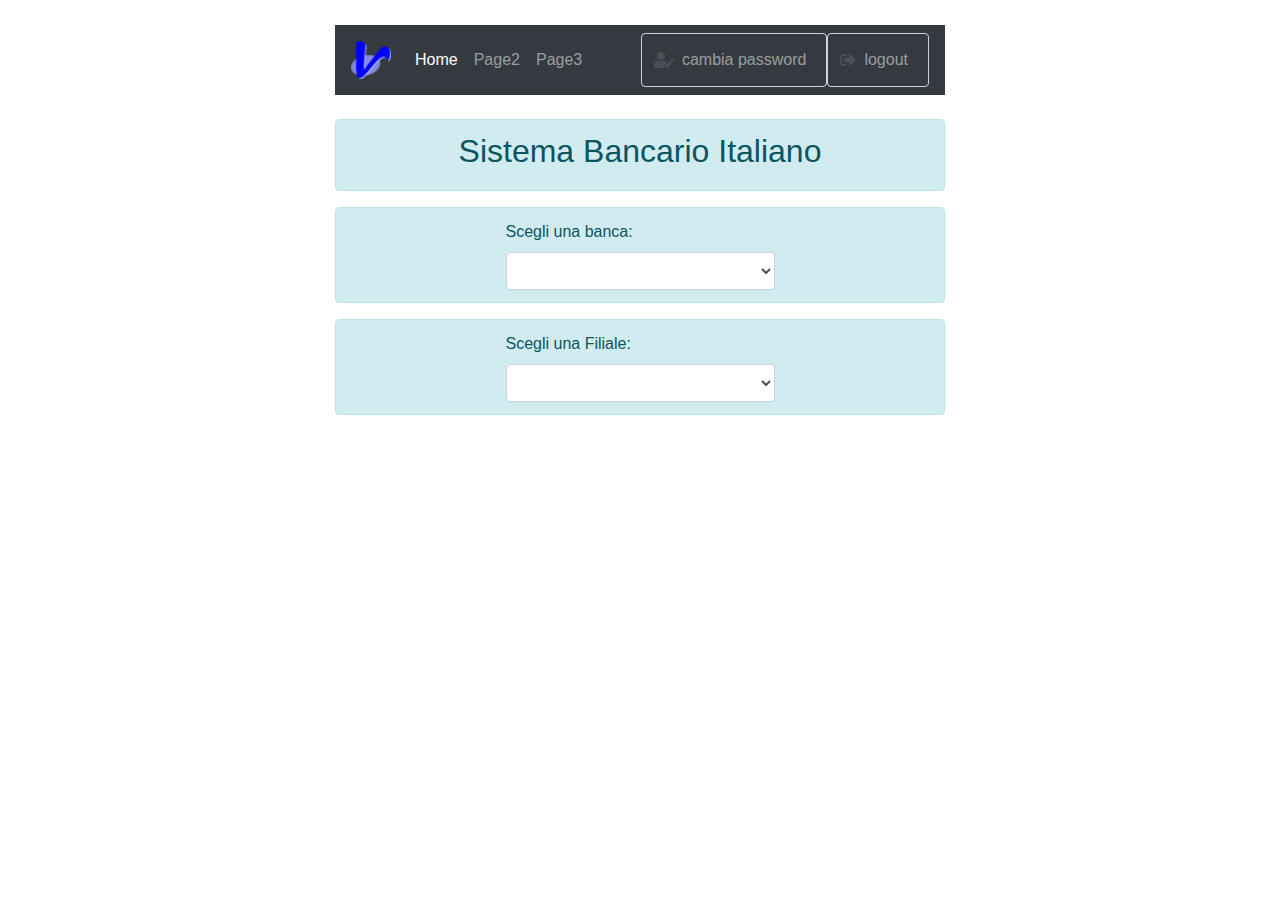
<file: Es11_Ajax_Banche/index.html>
<!doctype html>
<html>
<head>
	<meta charset="UTF-8">
	<meta name="viewport" content="width=device-width, initial-scale=1">
	<title>Sistema Bancario Italiano</title>	
	<link rel="icon"  href="icoVallauri.png" type="image/png" />
	
	<link rel="stylesheet" type="text/css" href="https://cdnjs.cloudflare.com/ajax/libs/font-awesome/5.12.1/css/all.min.css">
	<link rel="stylesheet" type="text/css" href="https://stackpath.bootstrapcdn.com/bootstrap/4.4.1/css/bootstrap.min.css">	
	<link rel="stylesheet" type="text/css" href="https://cdn.datatables.net/1.10.19/css/jquery.dataTables.css">
	<script src="https://code.jquery.com/jquery-3.4.1.min.js"> </script>
	<script src="https://stackpath.bootstrapcdn.com/bootstrap/4.4.1/js/bootstrap.min.js"></script>
	<script src="https://cdn.datatables.net/1.10.19/js/jquery.dataTables.js" charset="utf8"></script>
	<script src="libreria.js"></script>
	<script src="index.js"></script>
</head>


<body>
<div class="container-fluid">
<div class="row" style="margin-top:2%">
  <div class="col-sm-3"></div>
  <div class="col-sm-6">
	<!-- Barra di navigazione -->
	<nav class="navbar navbar-expand-sm bg-dark navbar-dark">		
		<a class="navbar-brand" href="#">
			<img src="icoVallauri.png" class="img-fluid" style="width:40px;">
		</a>		  
		<!-- Links Container -->
	    <ul class="navbar-nav">
			<li class="nav-item active">  
			  <a class="nav-link" href="#">Home</a>
			</li>
			<li class="nav-item">
			  <a class="nav-link" href="#">Page2</a>
			</li>
			<li class="nav-item">
			  <a class="nav-link" href="#">Page3</a>
			</li>
	    </ul>
		<!-- Pulsanti a destra -->
        <ul class="navbar-nav ml-auto"> 
			<li class="nav-item">
				<span class="input-group-text bg-dark"> 
					<i class="fas fa-user-edit"> </i>
					<a class="nav-link" href="#">cambia password</a>
				</span>
			</li>
			<li class="nav-item">
				<span class="input-group-text bg-dark"> 
					<i class="fas fa-sign-out-alt"> </i>
					<a class="nav-link" href="#">logout</a>
				</span>
	    </ul>
	</nav>	
    <br>
	
	<!-- titolo -->
	<div class="alert alert-info">
		<h2 class="text-center">			
			Sistema Bancario Italiano 
		</h2>
	</div>

	<!-- Lista Banche -->
	<div class="form-group alert alert-info" id="wrapBanche">
		<div class="row">
			<div class="col-sm-3"></div>
			<div class="col-sm-6">
				<label for="lstBanche">Scegli una banca:</label>
				<select class="form-control" id="lstBanche"></select>
			</div>
			<div class="col-sm-3"></div>
		</div>
	</div>

	<!-- Lista Filiali -->
	<div class="form-group alert alert-info" id="wrapFiliali">
		<div class="row">
			<div class="col-sm-3"></div>
			<div class="col-sm-6">
				<label for="lstFiliali">Scegli una Filiale:</label>
				<select class="form-control" id="lstFiliali"></select>
			</div>
			<div class="col-sm-3"></div>
		</div>
	</div>

	<!-- Tabella Correntisti -->
	<div class="table-responsive" id="wrapCorrentisti">
		<table class="table table-hover" id="tabCorrentisti">
			<thead class="bg-info">
				<tr>
					<th>ID</th>
					<th>Nome</th>
					<th>Comume</th>
					<th>Telefono</th>
					<th>n. conto</th>
					<th>Saldo</th>
				</tr>
			</thead>
			<tbody>
			</tbody>
		</table>
	</div>
		
  </div>
  <div class="col-sm-3"></div>
	
</div>	
</div>
</body>
</html>
</file>
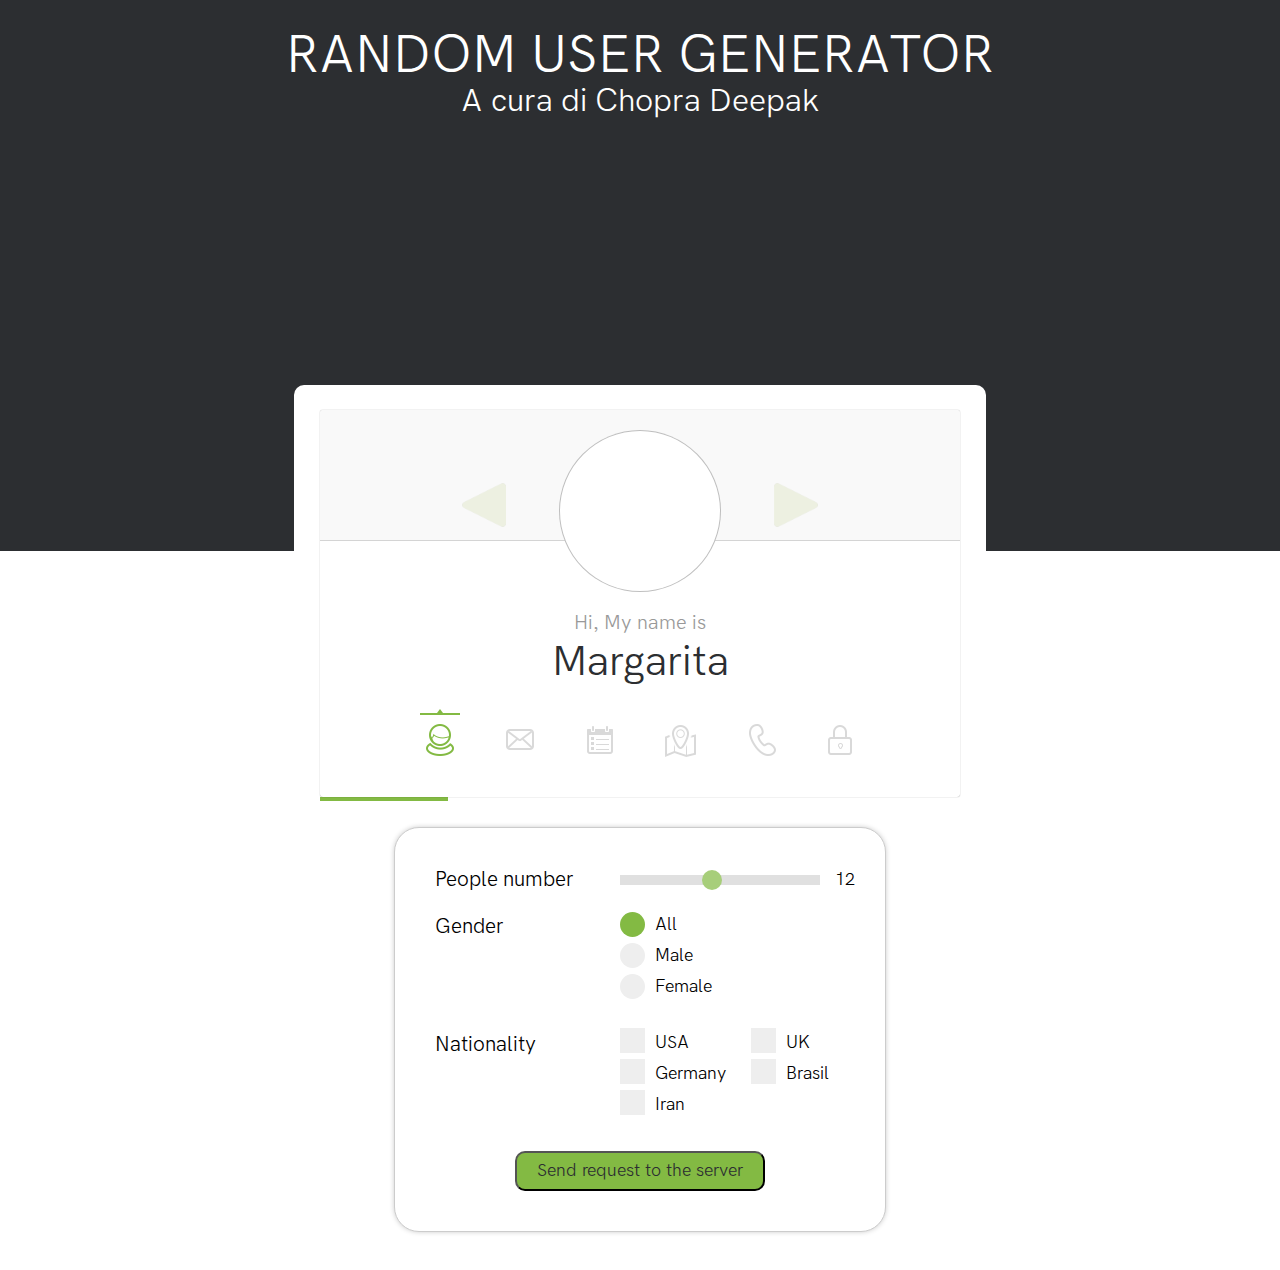
<file: Progetto Random User/index.html>
<html>
<head>
	<meta charset="utf-8" />
	<meta http-equiv="content-type" content="text/html" />
    <link rel="stylesheet" href="index.css" />
		<script type="text/javascript" src="jQuery.js">  </script>
    <script type="application/javascript" src="index.js"></script>
		<title>Progetto Random User | Chopra Deepak</title>
		<link rel='icon' href='img/favicon.jpg' />
</head>
<body>
	<header>
    <h1> RANDOM USER GENERATOR </h1>
		<h4> A cura di Chopra Deepak </h4>
	</header>
	<section>
		<div class="card">
    	<div class="details">
        <div id="selection">
            <img id="fc_min" src="img/frecciaSxVerde.png" class="frecce" onclick="visualizzaPersona(this.id.split('_')[1])" />
            <div class="user_photo horizontal_center" id="user_photo"><a href="javascript:visualizzaPersona('plus');" class="refresh">New</a><img></div>
            <img id="fc_plus" src="img/frecciaDxVerde.png" class="frecce" onclick="visualizzaPersona(this.id.split('_')[1])" />
        </div>
        <p id="user_title">Hi, My name is</p>
        <p id="user_value">Margarita</p>
    	</div>
    	<ul class="values_list horizontal_center" id="values_list">
            <li id="name" class="active" onmouseover="mostraDettagli($(this))"></li>
            <li id="email" data-caps="false" onmouseover="mostraDettagli($(this))"></li>
            <li id="birthday" onmouseover="mostraDettagli($(this))"></li>
            <li id="location" onmouseover="mostraDettagli($(this))"></li>
            <li id="phone" onmouseover="mostraDettagli($(this))"></li>
            <li id="password" data-caps="false" onmouseover="mostraDettagli($(this))"></li>
    	</ul>
		</div>
        <div>
            <div id="nPersone"></div>
        </div>
	</section>
	<section class="filter">
        <div>
            <h3>People number</h3>
            <div>
                <input id="numeroPersone" class="slider" type="range" min="1" max="25" value="12" step="1" oninput="cambiaValore(this.value)" />
                <span class="sliderNumber">12</span>
            </div>
        </div>
        <div>
            <h3>Gender</h3>
            <div>
                <label class="container">
                    <input type="radio" id="rdoT" name="rdo" class="rdo" checked />
                    <span class="checkmarkRdo"></span>All</label>
                <br />
                <label class="container">
                    <input type="radio" id="rdoM" name="rdo" class="rdo" />
                    <span class="checkmarkRdo"></span>Male</label>
                <br />
                <label class="container">
                    <input type="radio" id="rdoF" name="rdo" class="rdo" />
                    <span class="checkmarkRdo"></span>Female</label>
            </div>
        </div>
        <div>
            <h3>Nationality</h3>
            <div id="naz">
                <label class="container"><input type="checkbox" value="us" class="chk" />
                       <span class="checkmark"></span>USA</label>
                <label class="container"><input type="checkbox" value="gb" class="chk" />
                       <span class="checkmark"></span>UK</label>
                <label class="container"><input type="checkbox" value="de" class="chk" />
                       <span class="checkmark"></span>Germany</label>
                <label class="container"><input type="checkbox" value="br" class="chk" />
                       <span class="checkmark"></span>Brasil</label>
                <label class="container"><input type="checkbox" value="ir" class="chk" />
                       <span class="checkmark"></span>Iran</label>
            </div>
        </div>
        <input type="button" value="Send request to the server" id="btnInvia" onclick="inviaRichiesta()" />
	</section>
</body>
</html>
</file>
<file: Progetto Random User/index.css>
/******Aggiunta Font*********/
@font-face {
	font-family: 'Hanken Grotesk';
	src: local('Hanken Grotesk'),   /* nome del font */
		 url('font/Hanken Grotesk/WEB/HankenGrotesk-Regular.woff') format('woff'),
		 url('font/Hanken Grotesk/OTF/HankenGrotesk-Regular.otf') format('otf');
	font-weight: bold;
	font-style: normal;
}

@font-face {
	font-family: 'Hanken GroteskBold';
	src: local('Hanken Grotesk'),   /* nome del font */
		 url('font/Hanken Grotesk/WEB/HankenGrotesk-Semibold.woff') format('woff'),
		 url('font/Hanken Grotesk/OTF/HankenGrotesk-Semibold.otf') format('otf');
	font-weight: bold;
	font-style: normal;
}

*{
  padding: 0;
  margin: 0;
	font-family: 'Hanken Grotesk', verdana;
}

/*********Colore selezione**************/
::-moz-selection{
    color:#fff;
    background-color:#83ba43;
}
::selection{
    color:#fff;
    background-color:#83ba43;
}

/*********Gestione header**************/
header {
    width: 100%;
    height: 500px;
    background: #2c2e31;
    padding: 2% 0;
    color: #fff;
    text-align: center;
    overflow: hidden;
}

h1{
    text-align: center;
    color: #fff;
    font-size: 3em;
}

h4{
  color: #fff;
  text-align: center;;
  font-size: 1.8em;
}

/*********Gestione sezione informazioni**************/
section{
  width: 50%;
  margin: -13% auto;
  border-radius: 10px;
  background: #fff;
  padding: 2%;
  z-index: 1;
}

#selection {
    display: grid;
    grid-template-columns: 150px auto 150px;
    grid-template-rows: 150px;
    margin: 0 auto;
    width: fit-content;
}

img {
    display: block;
}

.frecce {
    width: 50px;
    height: 50px;
    margin: 50px auto;
    opacity: 0.125;
    transition: opacity .5s;
}

.frecce:hover {
    opacity: 1;
    cursor: pointer;
}

.card_offset{
    margin-top:-200px
}
.card{
    position:relative;
    padding:20px 0;
    width:100%;
    background:#fff;
    border-radius:3px;
    box-shadow:0 0 1px rgba(0,0,0,.5);
    overflow:hidden;
    text-align:center;
    z-index:5
}
.card:after{
    content:"";
    display:block;
    position:absolute;
    width:100%;
    height:130px;
    top:0;
    background:#f9f9f9;
    border-bottom:1px solid rgba(0,0,0,.15);
    z-index:-1
}
.card .user_photo{
    position:relative;
    background:#fff;
    padding:5px;
    width:150px;
    height:150px;
    border-radius:50%;
    margin-bottom:30px;
    border:1px solid rgba(0,0,0,.25)
}
.card .user_photo img{
    width:150px;
    border-radius:50%
}

.horizontal_center {
    position: relative;
    left: 50%;
    transform: translateX(-50%);
}

.card .user_photo .refresh{
    position:absolute;
    bottom:-30px;
    left:50%;
    padding:10px 15px;
    color:#fff;
    background:rgba(0,0,0,.75);
    border-radius:3px;
    text-decoration:none;
    opacity:0;
    display:block;
    transform:translateX(-50%);
    transition:all .25s ease-out
}
.card .user_photo:hover .refresh{
    bottom:-20px;
    opacity:1
}
.card #user_title{
    color:#999;
    font-size:18px;
    margin:5% 0 0 0;
}
.card #user_value{
    color:#2c2e31;
    font-size:38px;
    margin:5px;
    text-transform:capitalize
}
.values_list{
    list-style-type:none;
    margin:0;
    padding:0;
    overflow:hidden;
    float:left
}
.values_list li{
    cursor:pointer;
    display:block;
    width:40px;
    height:48px;
    float:left;
    margin:20px;
    background-image:url(img/card_icons.png);
    background-size:378px;
    background-position-y:-48px;
    transition:all .25s ease-out
}
.values_list li:before{
    content:attr(data-label);
    opacity:0
}
.values_list li.active[id=name]{
    background-position:0 -96px;
}

.values_list li[id=name]{
    background-position:0 -48px;
}
.values_list li[id=email]{
    background-position:-68px -48px;
}
.values_list li[id=birthday]{
    background-position:-135px -48px;
}
.values_list li[id=location]{
    background-position:-203px -48px;
}
.values_list li[id=phone]{
    background-position:-270px -48px;
}
.values_list li[id=password]{
    background-position:-338px -48px;
}
@media screen and (max-width:400px){
    .card_offset{
        margin-top:-80px
    }
    .card #user_value{
        font-size:28px
    }
    li[data-label=email]{
        display:none
    }
    .card .values_list{
        margin-top:25px
    }
    .card .values_list li{
        margin:0 5px
    }
}

/********Gestione sezione filtri***************/
section.filter {
    margin: 0 auto;
    margin-top: 13%;
    margin-bottom: 3%;
    width: fit-content;
    display: grid;
    grid-template-rows: auto auto auto auto;
    grid-row-gap: 25px;
    padding: 40px;
    background-color: white;
    border-radius: 25px;
    border: 1px solid #ccc;
    box-shadow: 0 0 5px #ccc;
}

.filter div{
    display: grid;
    grid-template-columns: 170px auto;
    grid-column-gap: 15px;
    width: fit-content;
}

#naz {
    display: grid;
    grid-template-columns: auto auto;
    grid-column-gap: 25px;
}

#btnInvia{
    background: #83ba43;
    color: #2c2e31;
    font-size: 12pt;
    width: 250px;
    height: 40px;
    border-radius: 10px;
}

#btnInvia:hover, #btnInvia:focus{
    background: #2c2e31;
    color: #f9f9f9;
}

input[type=checkbox], .rdo {
    margin-right: 5px;
}

.container {
    display: block;
    position: relative;
    padding-left: 35px;
    margin-bottom: 12px;
    cursor: pointer;
    -webkit-user-select: none;
    -moz-user-select: none;
    -ms-user-select: none;
    user-select: none;
}

/* Hide the browser's default checkbox */
.container input {
    position: absolute;
    opacity: 0;
    cursor: pointer;
    height: 0;
    width: 0;
}

/* Create a custom checkbox */
.checkmark {
    position: absolute;
    top: -5px;
    left: 0;
    height: 25px;
    width: 25px;
    background-color: #eee;
}

.checkmarkRdo{
    position: absolute;
    top: -3px;
    left: 0;
    height: 25px;
    width: 25px;
    background-color: #eee;
    border-radius: 50%;
}

/* On mouse-over, add a grey background color */
.container:hover input ~ .checkmark, .container:hover input ~ .checkmarkRdo {
    background-color: #ccc;
}

/* When the checkbox is checked, add a blue background */
.container input:checked ~ .checkmark , .container input:checked ~ .checkmarkRdo{
    background-color: #83ba43;
}

/* Create the checkmark/indicator (hidden when not checked) */
.checkmark:after, .checkmarkRdo:after{
    content: "";
    position: absolute;
    display: none;
}

/* Show the checkmark when checked */
.container input:checked ~ .checkmark:after {
    display: block;
}

/* Style the checkmark/indicator */
.container .checkmark:after {
    left: 9px;
    top: 5px;
    width: 5px;
    height: 10px;
    border: solid white;
    border-width: 0 3px 3px 0;
    -webkit-transform: rotate(45deg);
    -ms-transform: rotate(45deg);
    transform: rotate(45deg);
}

input[type=button] {
    display: block;
    width: 200px;
    margin: 0 auto;
    background: #83ba43;
    font-weight: bold;
}

input:hover {
    cursor: pointer;
}

label:hover {
    cursor: pointer;
}

/* SLIDER */
.slider {
    -webkit-appearance: none;
    display: inline-block;
    width: 200px;
    height: 10px;
    background: #d3d3d3;
    outline: none;
    opacity: 0.7;
    transition: opacity .2s;
    margin-top: 7px;
}

.filter .sliderNumber{
    display: inline-block;
    width: 10px;
    margin-left: 30px;
    margin-top: 2px;
}

.slider:hover {
    opacity: 1;
}
.slider::-webkit-slider-thumb {
    -webkit-appearance: none;
    appearance: none;
    width: 20px;
    height: 20px;
    background: #83ba43;
    cursor: pointer;
    border-radius: 50%;
}
.slider::-moz-range-thumb {
    width: 25px;
    height: 25px;
    background: #83ba43;
    cursor: pointer;
}
/* SLIDER */

/* PROGRESS BAR */
#nPersone {
    padding: 2px 0 2px 0;
    color: #fff;
    background-color: #83ba43;
    width: 20%;
    text-align: center;
    /*margin: 0 auto;*/
    transition: all .3s cubic-bezier(0, 0.85, 0.25, 1);
}
/* PROGRESS BAR */
</file>
